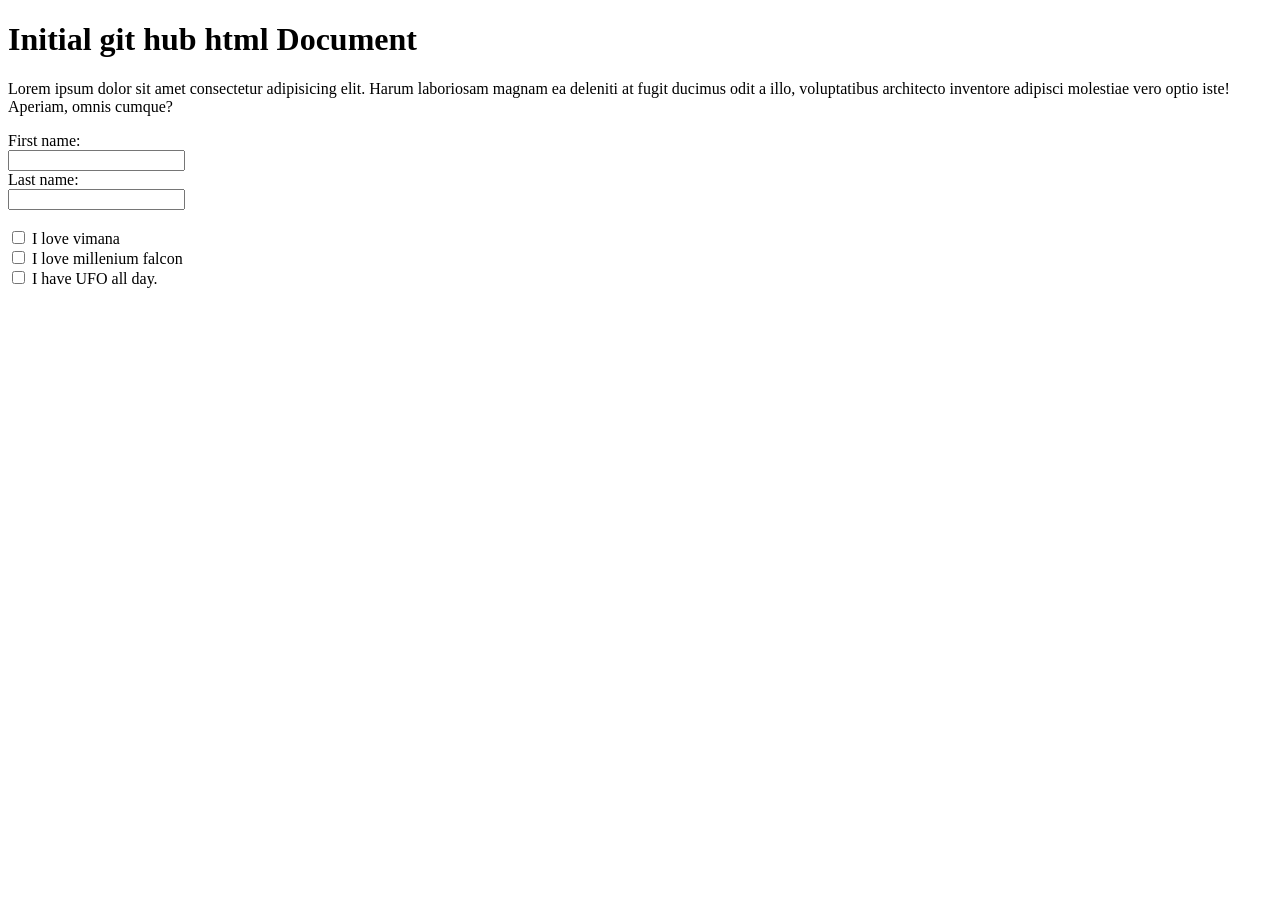
<file: index.html>
<!DOCTYPE html>
<html lang="en">

<head>
    <meta charset="UTF-8">
    <meta name="viewport" content="width=h1, initial-scale=1.0">
    <title>Document</title>
</head>

<body>
    <h1>Initial git hub html Document</h1>

    <p>Lorem ipsum dolor sit amet consectetur adipisicing elit. Harum laboriosam magnam ea deleniti at fugit ducimus
        odit a illo, voluptatibus architecto inventore adipisci molestiae vero optio iste! Aperiam, omnis cumque?</p>

<form>
    <label for="fname">First name:</label><br>
    <input type="text" id="fname" name="fname"><br>
     <label for="lname">Last name:</label><br>
     <input type="text" id="lname" name="lname"><br><br>

     <input type="checkbox" id="vehicle1" name="vehicle1" value="Vimana">
     <label for="vehicle1">I love vimana</label><br>
     <input type="checkbox" id="vehicle2" name="vehicle2" value="Millenium Falcon">
     <label for="vehicle2">I love millenium falcon</label><br>
     <input type="checkbox" id="vehicle3" name="vehicle3" value="UFO">
     <label for="vehicle3">I have UFO all day.</label>


</form>

</body>

</html>
</file>
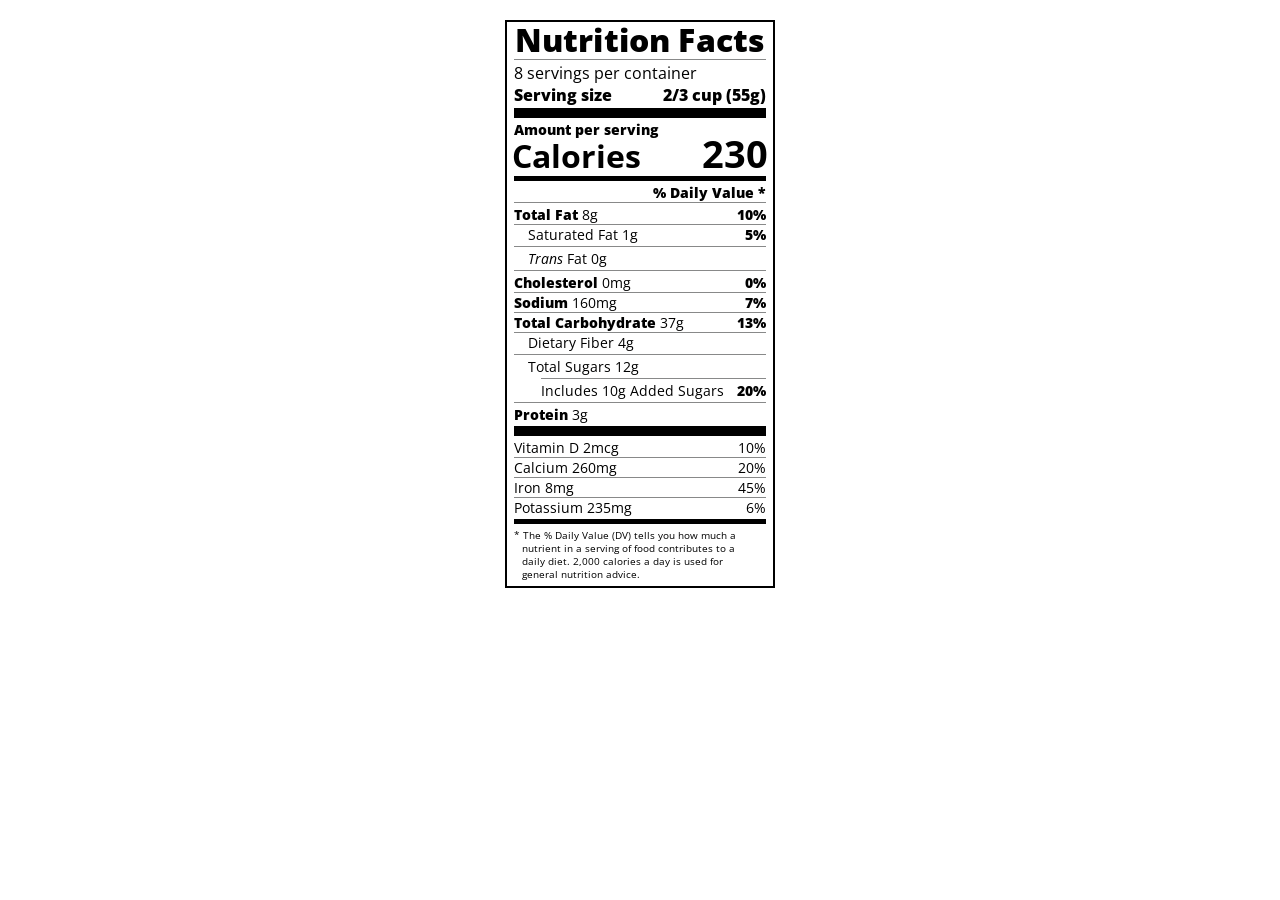
<file: nutrition-panel/index.html>
<!DOCTYPE html>
<html lang="en">

<head>
    <meta charset="UTF-8">
    <title>Nutrition Label</title>
    <link href="https://fonts.googleapis.com/css?family=Open+Sans:400,700,800" rel="stylesheet">
    <link href="style.css" rel="stylesheet">
</head>

<body>
    <div class="label">
        <header>
            <h1 class="bold">Nutrition Facts</h1>
            <div class="divider"></div>
            <p>8 servings per container</p>
            <p class="bold">Serving size <span class="right">2/3 cup (55g)</span></p>
        </header>
        <div class="divider lg"></div>
        <div class="calories-info">
            <p class="bold sm-text">Amount per serving</p>
            <h1>Calories <span class="right">230</span></h1>
        </div>
        <div class="divider md"></div>
        <div class="daily-value sm-text">
            <p class="right bold no-divider">% Daily Value *</p>
            <div class="divider"></div>
            <p><span class="bold">Total Fat</span> 8g <span class="bold right">10%</span></p>
            <p class="indent no-divider">Saturated Fat 1g <span class="bold right">5%</span></p>
            <div class="divider"></div>
            <p class="indent no-divider"><i>Trans</i> Fat 0g</p>
            <div class="divider"></div>
            <p><span class="bold">Cholesterol</span> 0mg <span class="right bold">0%</span></p>
            <p><span class="bold">Sodium</span> 160mg <span class="right bold">7%</span></p>
            <p><span class="bold">Total Carbohydrate</span> 37g <span class="right bold">13%</span></p>
            <p class="indent no-divider">Dietary Fiber 4g</p>
            <div class="divider"></div>
            <p class="indent no-divider">Total Sugars 12g</p>
            <div class="divider dbl-indent"></div>
            <p class="dbl-indent no-divider">Includes 10g Added Sugars <span class="right bold">20%</span>
            <div class="divider"></div>
            <p class="no-divider"><span class="bold">Protein</span> 3g</p>
            <div class="divider lg"></div>
            <p>Vitamin D 2mcg <span class="right">10%</span></p>
            <p>Calcium 260mg <span class="right">20%</span></p>
            <p>Iron 8mg <span class="right">45%</span></p>
            <p class="no-divider">Potassium 235mg <span class="right">6%</span></p>
        </div>
        <div class="divider md"></div>
        <p class="note">* The % Daily Value (DV) tells you how much a nutrient in a serving of food contributes to a
            daily diet. 2,000 calories a day is used for general nutrition advice.</p>
    </div>
</body>

</html>
</file>
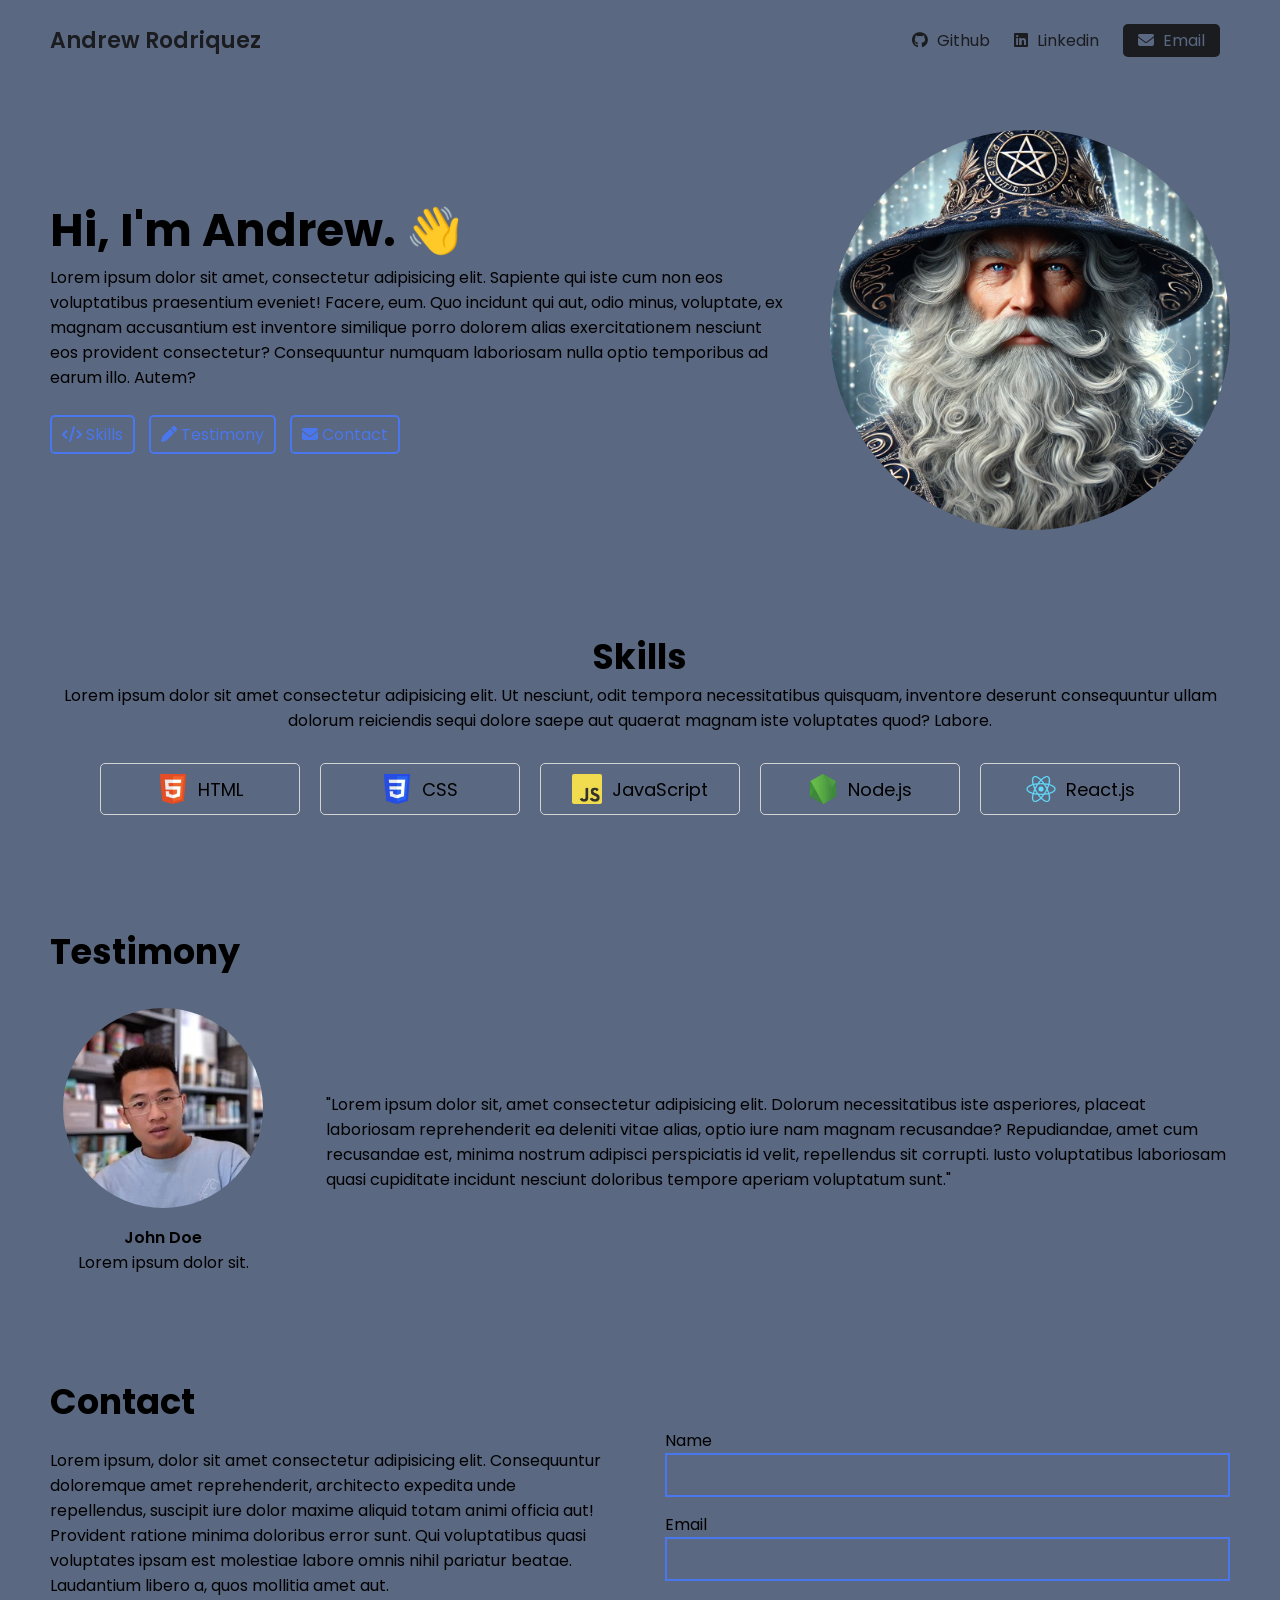
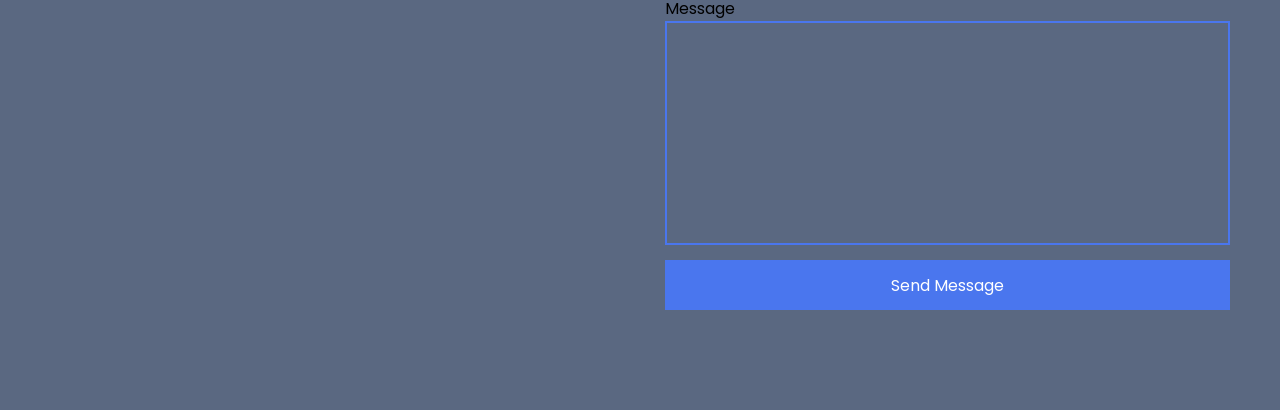
<file: Portfolio/index.html>
<!DOCTYPE html>
<html lang="en">

<head>
    <meta charset="UTF-8">
    <meta name="viewport" content="width=device-width, initial-scale=1.0">

    <link rel="preconnect" href="https://fonts.googleapis.com">
    <link rel="preconnect" href="https://fonts.gstatic.com" crossorigin>
    <link href="https://fonts.googleapis.com/css2?family=Poppins:ital,wght@0,400;0,600;1,100&display=swap"
        rel="stylesheet">
    <!--This is the fonts used in this portfolio-->

    <link rel="stylesheet" href="https://cdnjs.cloudflare.com/ajax/libs/font-awesome/6.6.0/css/all.min.css"
        integrity="sha512-Kc323vGBEqzTmouAECnVceyQqyqdsSiqLQISBL29aUW4U/M7pSPA/gEUZQqv1cwx4OnYxTxve5UMg5GT6L4JJg=="
        crossorigin="anonymous" referrerpolicy="no-referrer" />
    <!--This is the icons used in this portfolio-->

    <link rel="stylesheet" href="style.css">

    <title>Portfolio</title>
</head>

<body>
    <!--NAVBAR-->
    <!--Note: this is my portfolio and I wanted to see if I could follow some more complicated coding. I utilized the internet and some youtubers
     to help me along with this project. I more wanted to see if I could understand things and follow along. I could not pull this out of thin air like some of 
     my teachers for this course. This took me appx six thousand years. But, I was happy to report I understood most things even if I had to back and forth. and back and forth.-->
    <nav>
        <div class="left">
            <a href="/">Andrew Rodriquez</a>
        </div>

        <div class="right">
            <a href="https://github.com/PuertoPounder" target="_blank" rel="noopener
            noreferrer">
                <i class="fa-brands fa-github"></i>
                <span>Github</span>
            </a>
            <!--Links to my github and also a icon from font awesome-->

            <a href="http://linkedin.com" target="_blank" rel="noopener
                 noreferrer">
                <i class="fa-brands fa-linkedin"></i>
                <span>Linkedin</span>
            </a>
            <!--Links to linkedin-->

            <a href="mailto:rodriquezap@gmail.com">
                <i class="fa-solid fa-envelope"></i>
                <span>Email</span>
            </a>
            <!--Add abilitiy to email my personal email. Icon from font awesome-->
        </div>

    </nav>

    <main>
        <!--Section 1: Hero-->
        <section class="hero-section">
            <div class="text">
                <h2>Hi, I'm Andrew. 👋 </h2>
                <p>Lorem ipsum dolor sit amet, consectetur adipisicing elit. Sapiente qui iste cum non eos voluptatibus
                    praesentium eveniet! Facere, eum. Quo incidunt qui aut, odio minus, voluptate, ex magnam accusantium
                    est inventore similique porro dolorem alias exercitationem nesciunt eos provident consectetur?
                    Consequuntur numquam laboriosam nulla optio temporibus ad earum illo. Autem?</p>

                <div class="links">

                    <a href="#skills">
                        <i class="fa-solid fa-code"></i>
                        <span>Skills</span>
                    </a>


                    <a href="#testimony">
                        <i class="fa-solid fa-pen"></i>
                        <span>Testimony</span>
                    </a>


                    <a href="#contact">
                        <i class="fa-solid fa-envelope"></i>
                        <span>Contact</span>


                    </a>
                </div>
            </div>

            <div class="headshot">
                <img src="images/wizard-headshot.webp" alt="Andrew headshot">


            </div>

        </section>

        <!--Section 2: Skills-->
        <section id="skills" class="skills-section">
            <h2>Skills</h2>
            <div class="text">
                Lorem ipsum dolor sit amet consectetur adipisicing elit. Ut nesciunt, odit tempora necessitatibus
                quisquam, inventore deserunt consequuntur ullam dolorum reiciendis sequi dolore saepe aut quaerat magnam
                iste voluptates quod? Labore.
            </div>

            <div class="cells">
                <div class="cell">
                    <img src="images/html-logo.webp" alt="html logo">
                    <span>HTML</span>
                </div>




                <div class="cell">
                    <img src="images/css-logo.webp" alt="css logo">
                    <span>CSS</span>
                </div>



                <div class="cell">
                    <img src="images/javascript-logo.webp" alt="javascript logo">
                    <span>JavaScript</span>
                </div>



                <div class="cell">
                    <img src="images/node-logo.webp" alt="node logo">
                    <span>Node.js</span>
                </div>



                <div class="cell">
                    <img src="images/react-logo.webp" alt="react logo">
                    <span>React.js</span>
                </div>
            </div>


        </section>

        <!--Section 3: Testimony-->
        <section id="testimony" class="testimony-section">
            <h2>Testimony</h2>

            <div class="group">
                <div class="person-details">
                    <img src="images/testimony-headshot.webp">
                    <p>John Doe</p>
                    <p>Lorem ipsum dolor sit.</p>
                </div>

                <div class="text">
                    "Lorem ipsum dolor sit, amet consectetur adipisicing elit. Dolorum necessitatibus iste asperiores,
                    placeat laboriosam reprehenderit ea deleniti vitae alias, optio iure nam magnam recusandae?
                    Repudiandae, amet cum recusandae est, minima nostrum adipisci perspiciatis id velit, repellendus sit
                    corrupti. Iusto voluptatibus laboriosam quasi cupiditate incidunt nesciunt doloribus tempore aperiam
                    voluptatum sunt."
                </div>

            </div>

        </section>

        <!--Section 4: Contact-->
        
        <section id="contact" class="contact-section">
            <h2>Contact</h2>


            <div class="group">
                <div class="text">
                    Lorem ipsum, dolor sit amet consectetur adipisicing elit. Consequuntur doloremque amet
                    reprehenderit, architecto expedita unde repellendus, suscipit iure dolor maxime aliquid totam animi
                    officia aut! Provident ratione minima doloribus error sunt. Qui voluptatibus quasi voluptates ipsam
                    est molestiae labore omnis nihil pariatur beatae. Laudantium libero a, quos mollitia amet aut.
                </div>

                <form>
                    <label for="name">Name</label>
                    <input type="text" id="name">


                    <label for="email">Email</label>
                    <input type="email" id="email">

                    <label for="message">Message</label>
                    <textarea id="message" cols="30" rows="10"></textarea>

                    <button type="submit">Send Message</button>


                </form>

            </div>
        </section>

    </main>
</body>

</html>
</file>
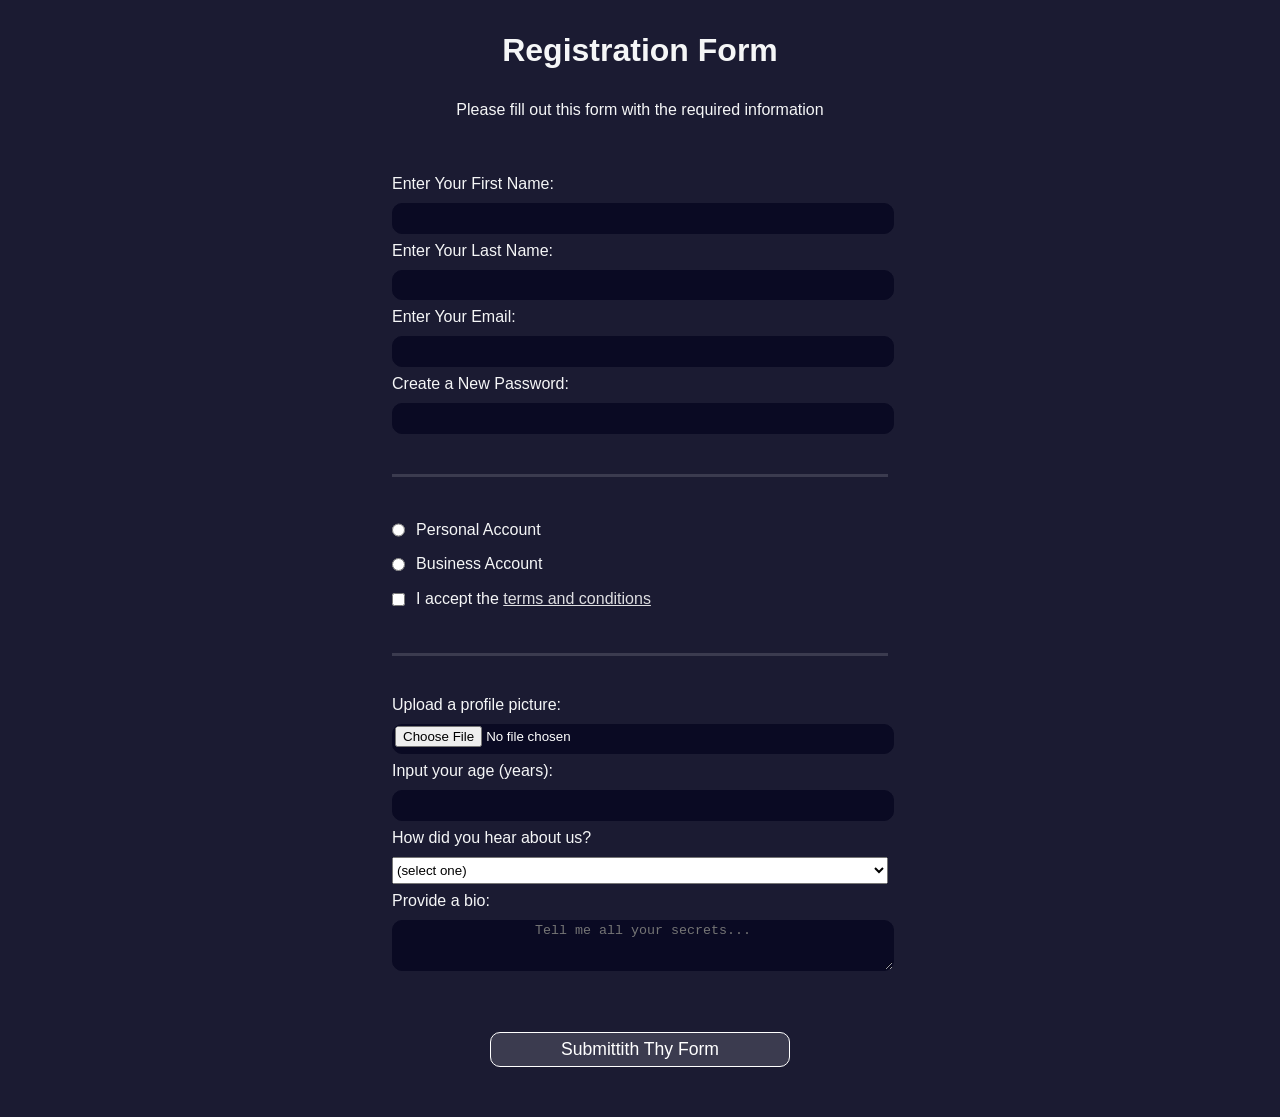
<file: RegistrationFormPractice/index.html>
<!DOCTYPE html>
<html>

<head>
  <title>Registration Form</title>
  <link rel="stylesheet" href="styles.css" />
</head>

<body>
  <h1>Registration Form</h1>
  <p>Please fill out this form with the required information</p>
  <form action='https://register_demo.playcode.io'>
    <fieldset>
      <label>Enter Your First Name: <input type="text" name="first-name" required /></label>
      <label>Enter Your Last Name: <input type="text" name="last-name" required /></label>
      <label>Enter Your Email: <input type="email" name="email" required /></label>
      <label>Create a New Password: <input type="password" name="password" pattern="[a-z0-5]{8,}" required /></label>
    </fieldset>
    <fieldset>
      <label><input type="radio" name="account-type" class="inline" /> Personal Account</label>
      <label><input type="radio" name="account-type" class="inline" /> Business Account</label>
      <label class="checkboxterms">
        <input type="checkbox"  name="terms" class="inline" required /> I accept the <a
          href="https://www.youtube.com/watch?v=dQw4w9WgXcQ&ab_channel=RickAstley">terms and conditions</a>

      </label>
    </fieldset>
    <fieldset>
      <label>Upload a profile picture: <input type="file" name="file" /></label>
      <label>Input your age (years): <input type="number" name="age" min="13" max="120" />
      </label>
      <label>How did you hear about us?
        <select name="referrer">
          <option value="">(select one)</option>
          <option value="1">Commercial/Radio advertisement.</option>
          <option value="2">The realm beyond time and space.</option>
          <option value="3">Friend/Family</option>
          <option value="4">Where the color purple was born.</option>
        </select>
      </label>
      <label>Provide a bio:
        <textarea name="bio" rows="3" cols="30" placeholder="Tell me all your secrets..."></textarea>
      </label>
    </fieldset>
    <input type="submit" value="Submittith Thy Form" />
  </form>
</body>

</html>
</file>
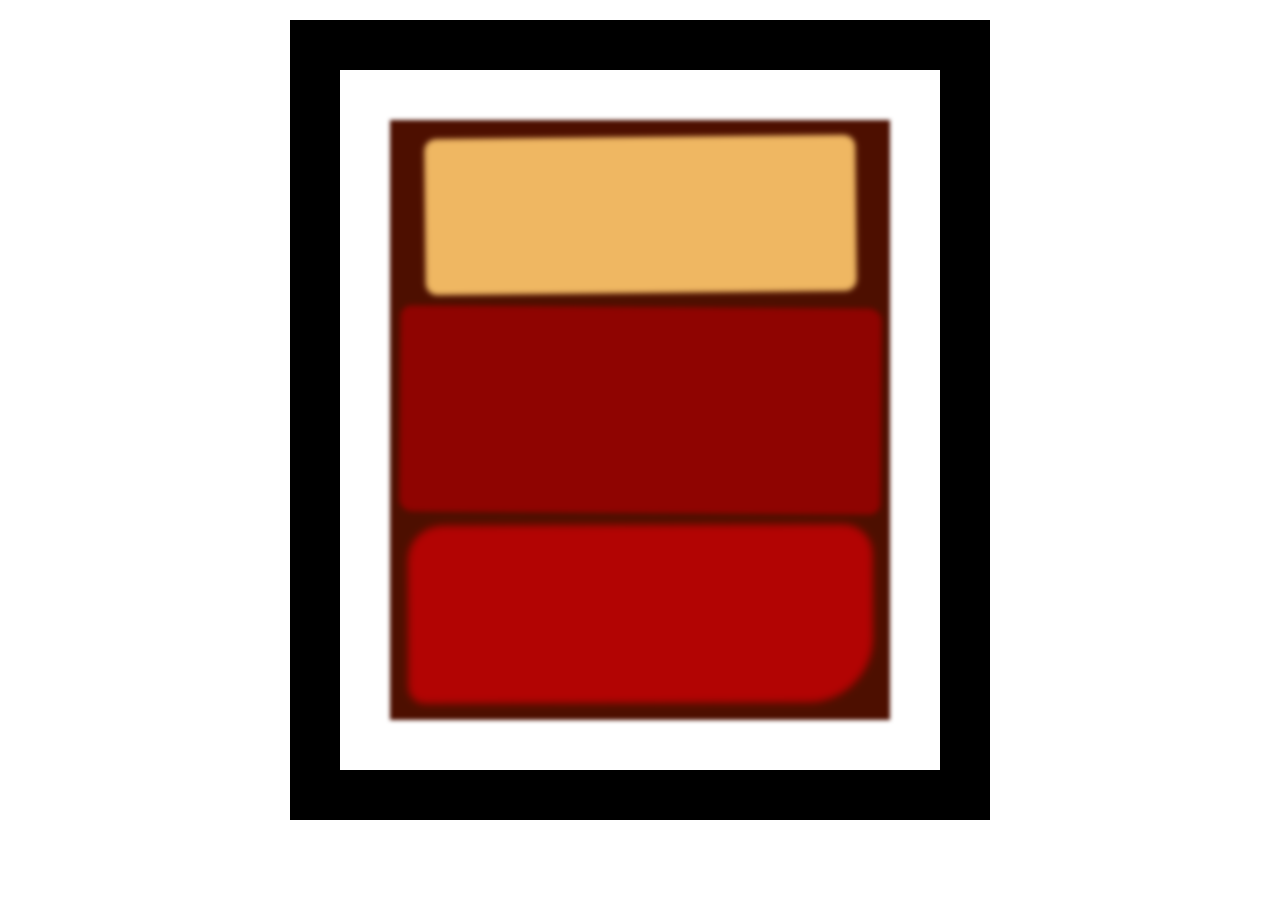
<file: Rothko Painting/index.html>
<!DOCTYPE html>
<html lang="en">
  <head>
    <meta charset="UTF-8">
    <title>Rothko Painting</title>
    <link href="./styles.css" rel="stylesheet">
  </head>
  <body>
    <div class="frame">
      <div class="canvas">
        <div class="one"></div>
        <div class="two"></div>
        <div class="three"></div>
      </div>
    </div>
  </body>
</html>
</file>
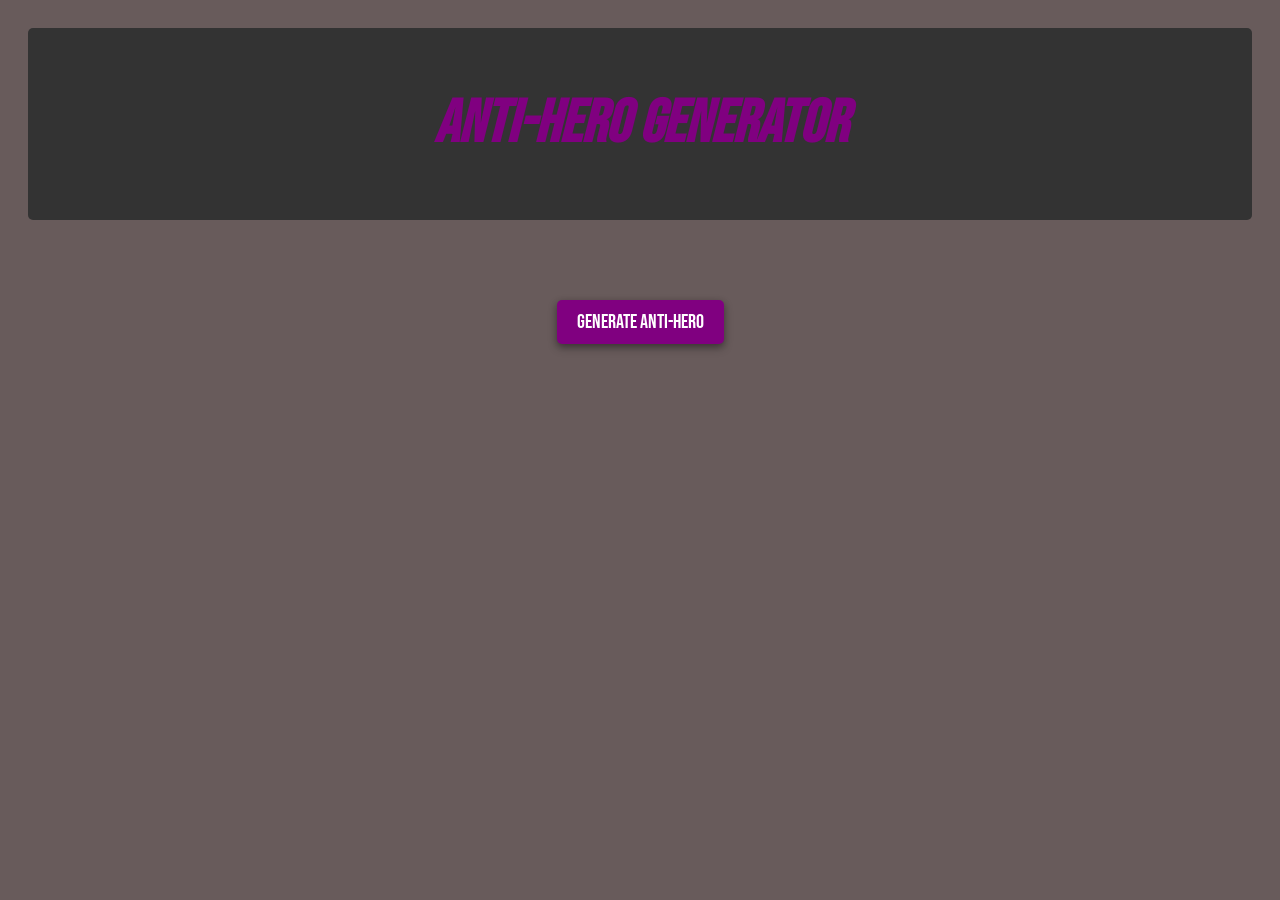
<file: Super Hero Generator/index.html>
<!DOCTYPE html>
<html lang="en">
<head>
    <meta charset="UTF-8">
    <meta name="viewport" content="width=device-width, initial-scale=1.0">
    <title>Anti-Hero Generator</title>
    <link rel="stylesheet" href="styles.css">
    <script src="./JS-W1-HW.js" defer></script>
    <link rel="preconnect" href="https://fonts.googleapis.com">
<link rel="preconnect" href="https://fonts.gstatic.com" crossorigin>
<link href="https://fonts.googleapis.com/css2?family=Bebas+Neue&display=swap" rel="stylesheet">
</head>
<body>
    <header>
        <h1>Anti-Hero Generator</h1>
    </header>
    <main>
        <button id="generate-button">Generate Anti-Hero</button>
        <section id="superhero-display">
            <h2 id="hero-name"></h2>
            <p id="hero-description"></p>
        </section>
    </main>
</body>
</html>
</file>
<file: nutrition-panel/style.css>
* {
    box-sizing: border-box;
}

html {
    font-size: 16px;
}

body {
    font-family: 'Open Sans', sans-serif;
}

.label {
    border: 2px solid black;
    width: 270px;
    margin: 20px auto;
    padding: 0 7px;
}

header h1 {
    text-align: center;
    margin: -4px 0;
    letter-spacing: 0.15px
}

p {
    margin: 0;
}

.divider {
    border-bottom: 1px solid #888989;
    margin: 2px 0;
    clear: right;
}

.bold {
    font-weight: 800;
}

.right {
    float: right;
}

.lg {
    height: 10px;
}

.lg,
.md {
    background-color: black;
    border: 0;
}

.md {
    height: 5px;
}

.sm-text {
    font-size: 0.85rem;
}

.calories-info h1 {
    margin: -5px -2px;
    overflow: hidden;
}

.calories-info span {
    font-size: 1.2em;
    margin-top: -7px;
}

.indent {
    margin-left: 1em;
}

.dbl-indent {
    margin-left: 2em;
}

.daily-value p:not(.no-divider) {
    border-bottom: 1px solid #888989;
}

.note {
    font-size: 0.6rem;
    margin: 5px 0;
    padding: 0 8px;
    text-indent: -8px;
}
</file>
<file: Portfolio/style.css>
:root {
    --text-color: #1a1c20;
    --link-color: #4a76ee;
    --background-color: #5a6881;
    
}
/*Global Variables*/


* {
    margin: 0;
    padding: 0;
    box-sizing: border-box;
}
/*Resets default stylings*/

html {
    scroll-behavior: smooth;
    
}
/*Targets HTML to make scroll behavior always smooth. Page will scroll smoothly*/

body{
    font-family: 'Poppins', sans-serif;
    background-color: var(--background-color);
    max-width: 1400px;
    margin: 0 auto;
}
/*Sets font linked in the head of HTML doc from google fonts. Backup font is sans serif. Also changes background color to variable.*/

a {
    color: var(--link-color);
    text-decoration: none;
}
/*Changes anchor tags to link color*/

/*NAVBAR BELOW*/

nav {
    display: flex;
    justify-content: space-between;
    align-items: center;
    padding: 0 50px;
    height: 80px;
}
/*spaces out the name and the links to email, etc to either side of screen*/

nav .left a {
    color: var(--text-color);
    font-size: 22px;
    font-weight: 600;
}
/*Targets the name at the top left of the screen*/

nav .right a {
    color: var(--text-color);
    margin: 0 10px;
    
}
/*Targets links on right side of screen*/

nav .right a:last-child{
    color: var(--background-color);
    background-color: var(--text-color);
    padding: 5px 15px;
    border-radius: 5px;
}
/*Darkens email link and rounds corners of box*/

nav .right a span {
    margin-left: 5px;
}
/*Adds spacing inside email link*/

/*SECTION 1 Hero*/

.hero-section {
    display:flex;
    justify-self: space-between;
    align-items: center;
    padding: 0 50px;
    margin: 50px 0;
    margin-bottom: 100px;
    gap: 40px;
}

.hero-section .text {
    flex: 5;
}

.hero-section .text h2 {
    font-size: 45px;
}

.hero-section .text .links {
    margin-top: 25px;
}

.hero-section .text .links a {
    display: inline-block;
    padding: 5px 10px;
    border: 2px solid var(--link-color);
    border-radius: 5px;
    margin-right: 10px;
    margin-bottom: 10px;
    transition: .1s;
}

.hero-section .text .links a:hover{
    color: var(--text-color);
    border: 2px solid var(--text-color);
}

.hero-section .headshot {
    flex: 2;
    display: flex;
    justify-content: right;
}

.hero-section .headshot img{
    width: 400px;
    border-radius: 50%;
}
/*Targets headshot*/

/*Section 2: Skills*/

.skills-section {
    padding: 0 50px;
    margin-bottom: 100px;
}

.skills-section h2 {
    text-align: center;
    font-size: 35px;
}

.skills-section .text {
    text-align: center;
    margin-bottom: 20px;
    
}

.skills-section .cells {
    display: flex;
    justify-content: center;
    flex-wrap: wrap;
}

.skills-section .cells .cell {
    display: flex;
    justify-content: center;
    align-items: center;
    gap: 10px;
    width: 200px;
    padding: 10px 20px;
    margin: 10px;
    border: 1.5px solid #d3d3d3;
    border-radius: 5px;
}

.skills-section .cells .cell img{
    width: 30px;
    height: 30px;
    object-fit: contain;
    border-radius: 2px;
}

.skills-section .cells .cell span{
    font-size: 18px;
}

/*Section 3: Testimony*/

.testimony-section {
    padding: 0 50px;
    margin-bottom: 100px;
}

.testimony-section h2 {
    font-size: 35px;
    margin-bottom: 30px;
}

.testimony-section .group {
    display: flex;
    align-items: center;
    gap: 50px;
}

.testimony-section .group .person-details {
    text-align: center;
    flex: 2;
}

.testimony-section .group .person-details p {
    font-weight: 600;
    
}

.testimony-section .group .person-details p:last-child {
    font-weight: normal;
}

.testimony-section .group .text {
    flex: 8;

}

.testimony-section .group .person-details img {
    width: 200px;
    aspect-ratio: 1 / 1;
    object-fit: cover;
    border-radius: 50%;
    margin-bottom: 10px;
}

/*SECTION 4: Contact*/

.contact-section {
    padding: 0 50px;
    margin-bottom: 100px;
}

.contact-section h2 {
    font-size: 35px;
    
}

.contact-section .group {
    display: flex;
    gap: 50px;
}

.contact-section .group .text {
    flex: 3;
    margin-top: 20px;
}

.contact-section .group form {
    flex: 3;
    display: flex;
    flex-direction: column;

}

.contact-section .group form input,
.contact-section .group form textarea {
    font-family: "Poppins", sans-serif;
    border: 2px solid var(--link-color);
    background-color: transparent;
    padding: 10px;
    margin-bottom: 15px;
    outline: none;
    resize: none;
}

.contact-section .group form button {
    font-size: 16px;
    font-family: "Poppins", sans-serif;
    color: #fff;
    background-color: var(--link-color);
    border: none;
    height: 50px;
    cursor: pointer;
    transition: .1s;
}

.contact-section .group form button:hover{
    filter: brightness(.9);

}


@media (max-width: 850px ) {
    /*Section 1: Hero*/
    .hero-section .text h2 {
        font-size: 35px;

    }
}

@media (max-width: 740px ) {
    /*Section 1: Hero*/
    .hero-section {
        flex-direction: column-reverse;
        /*Puts the headshot on top and main text on bottom at this px*/
    }

    .hero-section .headshot img{
        width: 300px;
    
    }

    /*Section 3: Testimony*/

    .testimony-section {
        text-align: center;
    }

    .testimony-section .group {
        flex-direction: column;
    }

    /*Section 4: Contact*/
    
    .contact-section .group {
        flex-direction: column;

    }



}




@media (max-width: 600px) {
    /*NAVBAR*/
    nav {
        padding: 0 20px;

    }

    nav .right a {
        font-size: 22px;
    }

    nav .right a:last-child{
        color: var(--text-color);
        background-color: transparent;
        padding: 0;
        
    }
   
    nav .right a span {
       display: none; 
    }
/*Section 1: Hero*/

.hero-section{
    padding: 0 20px;
}

.hero-section .text h2{
    font-size: 30px;
}

/*Section 2: Skills*/

.skills-section {
    padding: 0 20px;

}

.skills-section .cells .cell span {
    font-size: 16px;
}

/*Section 3: Testimony*/

.testimony-section {
    padding: 0 20px;


}

/*Section 4: Contact*/

.contact-section {
    padding: 0 20px;
}

}
/*When Spanning the website this helps things look better. All targets inside this @media styles only 600px and below*/
/*note: inquire further with teachers about the "a" and "last child" order of links*/
</file>
<file: RegistrationFormPractice/styles.css>
body {
    width: 100%;
    height: 100vh;
    margin: 0;
    background-color: #1b1b32;
    color: #f5f6f7;
    font-family: Tahoma, sans-serif;
    font-size: 16px;
}

h1,
p {
    margin: 1em auto;
    text-align: center;
}

form {
    width: 60vw;
    max-width: 500px;
    min-width: 300px;
    margin: 0 auto;
    padding-bottom: 2em;

}

fieldset {
    border: none;
    padding: 2rem 0;

}

fieldset:not(:last-of-type) {
    border-bottom: 3px solid #3b3b4f;
}

label {
    display: block;
    margin: 0.5rem 0;
}

textarea {
    text-align: center;


}

input,
textarea,
select {
    margin: 10px 0 0 0;
    width: 100%;
    min-height: 2em;
}

input,
textarea {
    background-color: #0a0a23;
    border: 1px solid #0a0a23;
    color: #ffffff;
    border-radius: 10px;
}


.inline {
    width: unset;
    margin: 0 0.5em 0 0;
    vertical-align: middle;
}

input[type="submit"] {
    display: block;
    width: 60%;
    margin: 1em auto;
    height: 2em;
    font-size: 1.1rem;
    background-color: #3b3b4f;
    border-color: white;
    min-width: 300px;
}

input[type="file"] {
    padding: 1px 2px;

}

a {
    color: #dfdfe2;
}

::selection {
    background: purple;
}
/* Changes highlight to purple. */
</file>
<file: Rothko Painting/styles.css>
.canvas {
    width: 500px;
    height: 600px;
    background-color: #4d0f00;
    overflow: hidden;
    filter: blur(2px);
}
  
  .frame {
    border: 50px solid black;
    width: 500px;
    padding: 50px;
    margin: 20px auto;
  }
  
  .one {
    width: 425px;
    height: 150px;
    background-color: #efb762;
    margin: 20px auto;
    box-shadow: 0 0 3px 3px #efb762;
    border-radius: 9px;
    transform: rotate(-0.6deg);
  }
  
  .two {
    width: 475px;
    height: 200px;
    background-color: #8f0401;
    margin: 0 auto 20px;
    box-shadow: 0 0 3px 3px #8f0401;
    border-radius: 8px 10px;
    transform: rotate(0.4deg);
  }
  
  .one, .two {
    filter: blur(1px);
  }
  
  .three {
    width: 91%;
    height: 28%;
    background-color: #b20403;
    margin: auto;
    filter: blur(2px);
    box-shadow: 0 0 5px 5px #b20403;
    border-radius: 30px 25px 60px 12px;
    transform: rotate(-0.2deg);
  
  }
</file>
<file: Super Hero Generator/styles.css>
body {
    font-family: Arial, sans-serif;
    background-color: #685b5b;
    color: #333;
    text-align: center;
    padding: 20px;
}

header {
    background-color: #333;
    color: purple;
    padding: 20px 0;
    font-family: "Bebas Neue", sans-serif;
    font-size: 30px;
    font-style: italic;
    margin-bottom: 20px;
    border-radius: 5px;
    margin-bottom: 80px;
}

header:hover {
    color: #8162a8; 
}

header:hover {
    box-shadow: 0 4px 15px rgba(0, 0, 0, 0.6);
    transform: translateY(-5px);
    text-shadow: 0 0 8px purple, 0 0 10px #ff00ff;
}



button {
    padding: 10px 20px;
    font-size: 20px;
    font-family: "Bebas Neue", sans-serif;
    margin-bottom: 50px;
    border-radius: 5px;
    background-color: purple;
    color: white;
    border: none;
    cursor: pointer;
    transition: all 0.3s ease;
    box-shadow: 0 4px 10px rgba(0, 0, 0, 0.3), 0 2px 6px rgba(0, 0, 0, 0.2);
}


button:hover {
    transform: translateY(-3px);
    box-shadow: 0 8px 15px rgba(0, 0, 0, 0.4), 0 4px 10px rgba(0, 0, 0, 0.3);
    background-color: #8162a8; 
}


button:active {
    transform: translateY(1px);}


#superhero-display {
    margin-top: 20px;
    font-family: "Bebas Neue", sans-serif;
}

#hero-name {
    font-size: 40px;
    font-weight: bold;
    font-family: "Bebas Neue", sans-serif;
}

#hero-description {
    font-size: 18px;
    font-family: "Bebas Neue", sans-serif;
}

#hero-name:hover {
    text-shadow: 0 0 10px purple, 0 0 20px #ff00ff;
    transition: all 0.3s ease;
    font-size: 45px;
    transition: font-size 0.3s ease;
}

#hero-description:hover {
    text-shadow: 0 0 5px purple, 0 0 10px #ff00ff;
    transition: all 0.3s ease;
    font-size: 20px;
    transition: font-size 0.3s ease;

}

#superhero-display:hover {
    box-shadow: 0 0 15px rgba(128, 0, 128, 0.6), 0 0 25px rgba(255, 0, 255, 0.8);
    transition: box-shadow 0.4s ease;
}

#hero-name {
    position: relative;
}

#hero-name::after {
    content: '';
    position: absolute;
    left: 0;
    bottom: -5px;
    width: 0;
    height: 2px;
    background-color: purple;
    transition: width 0.3s ease;
}
</file>
